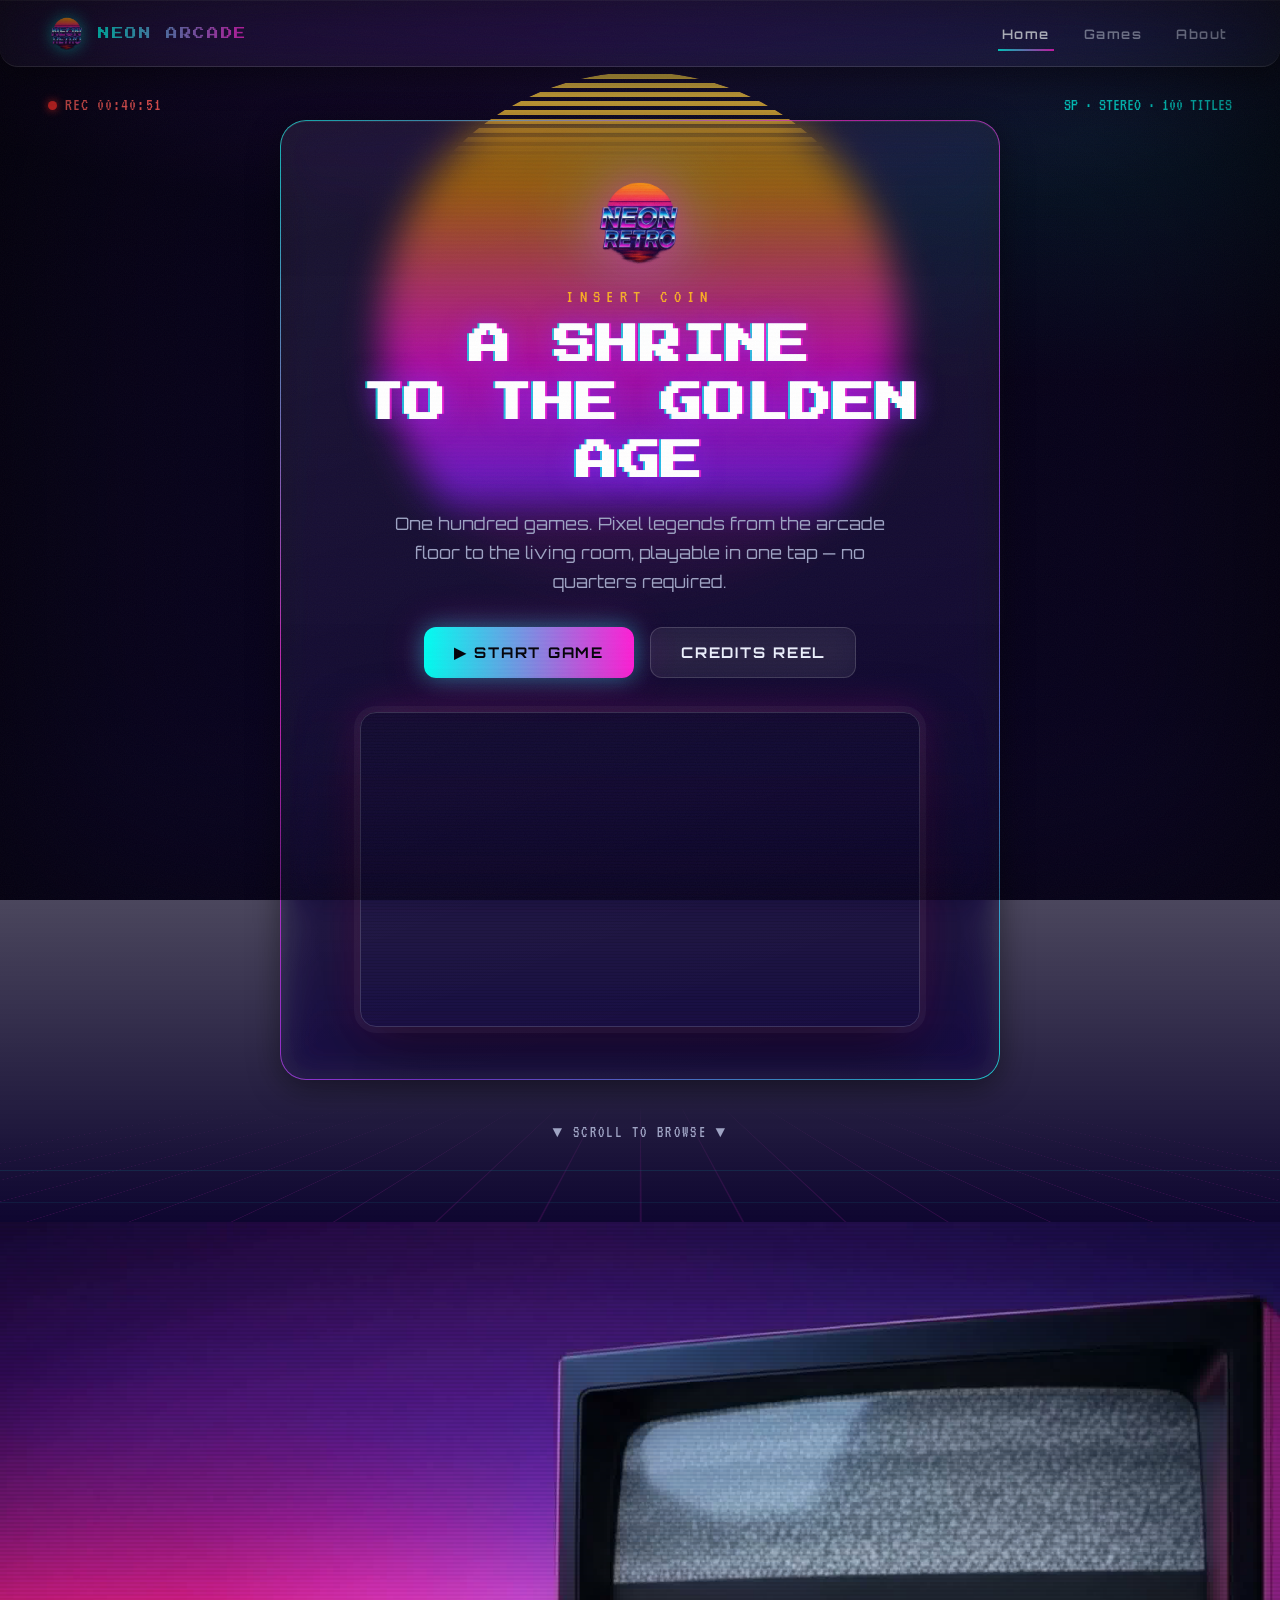
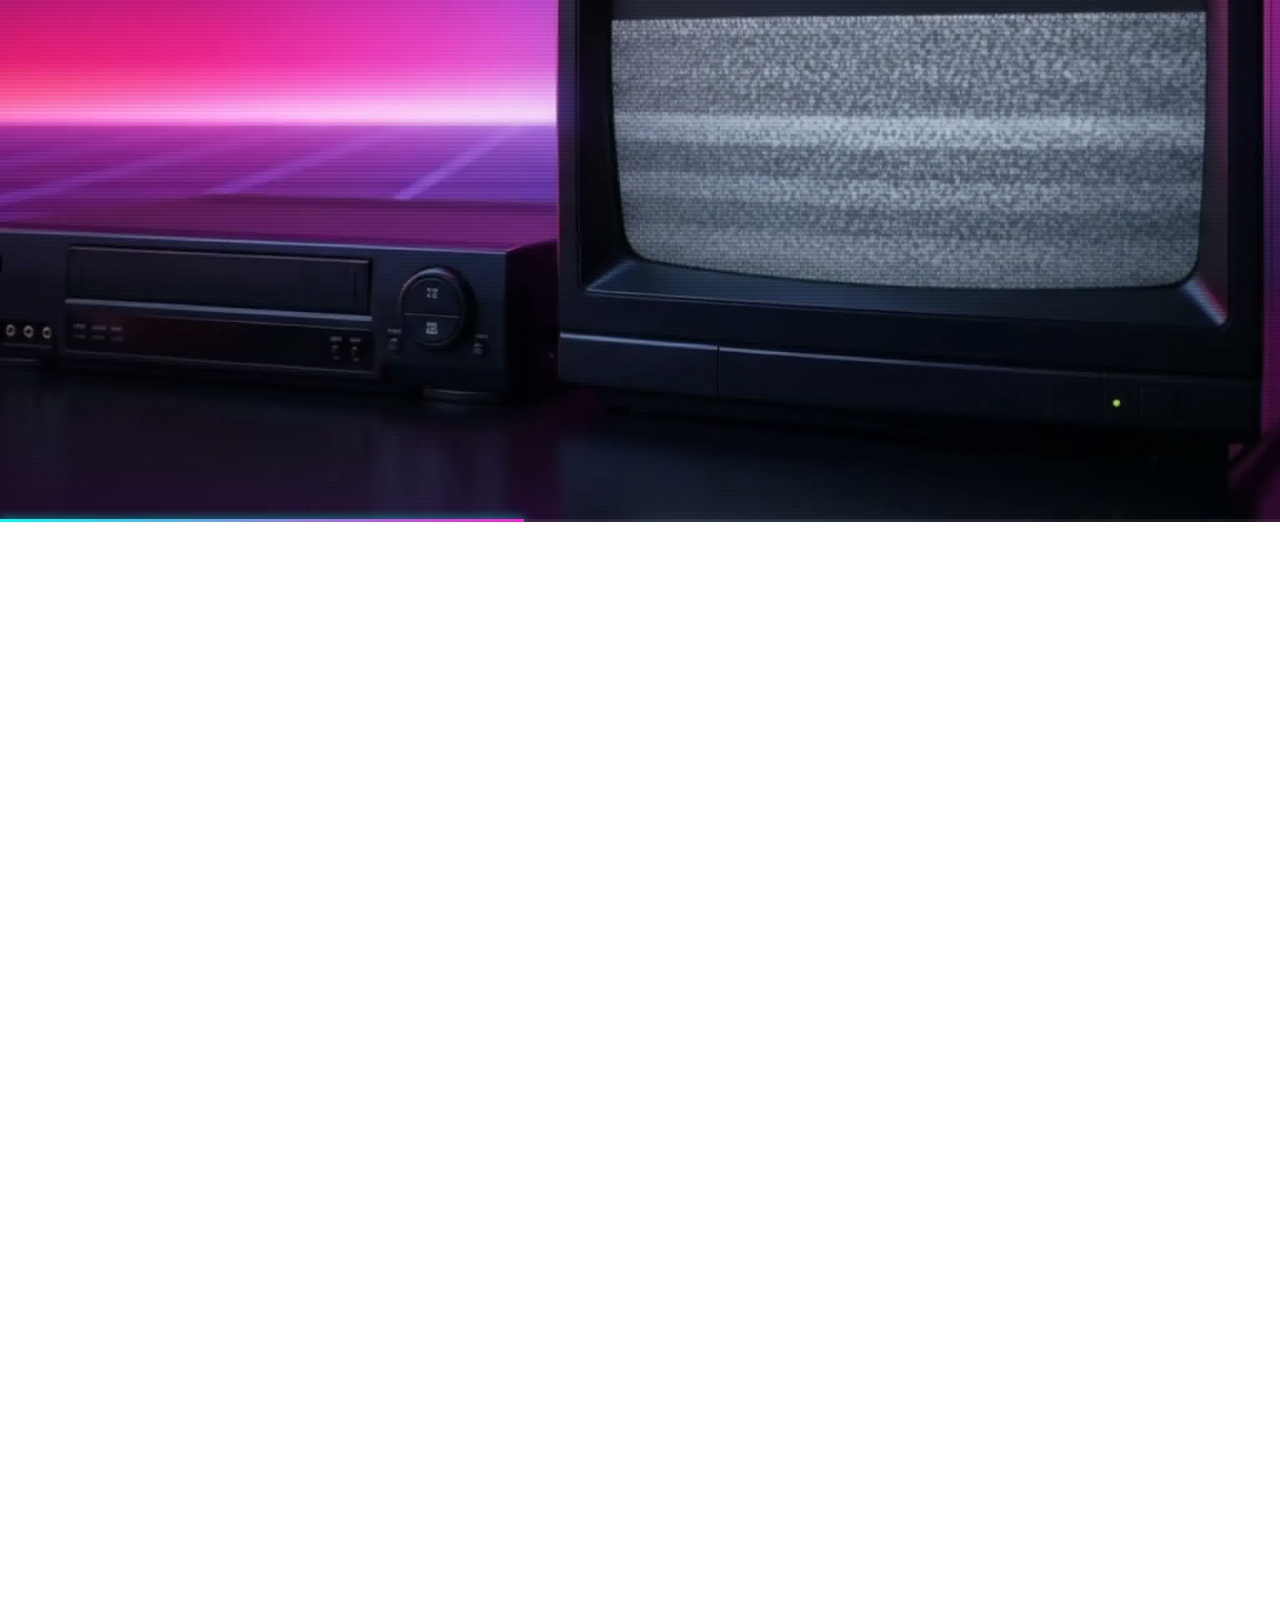
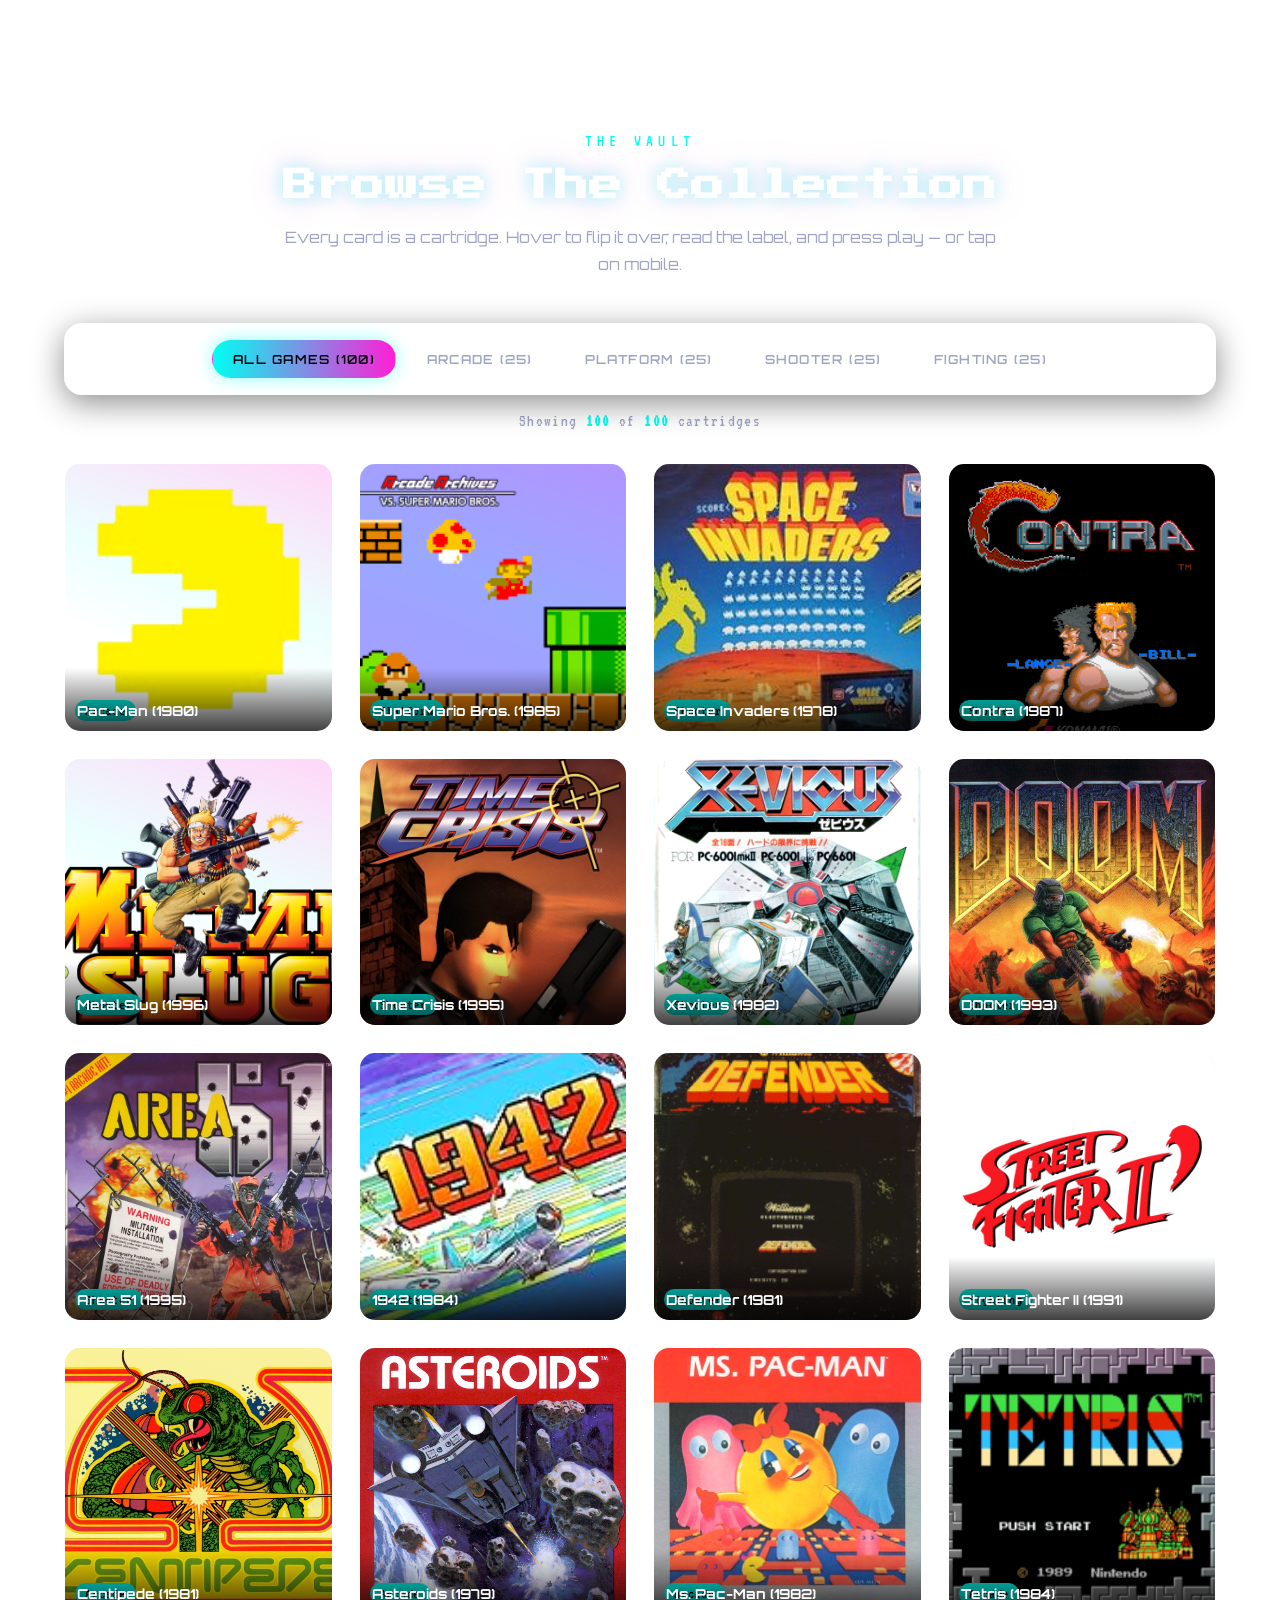
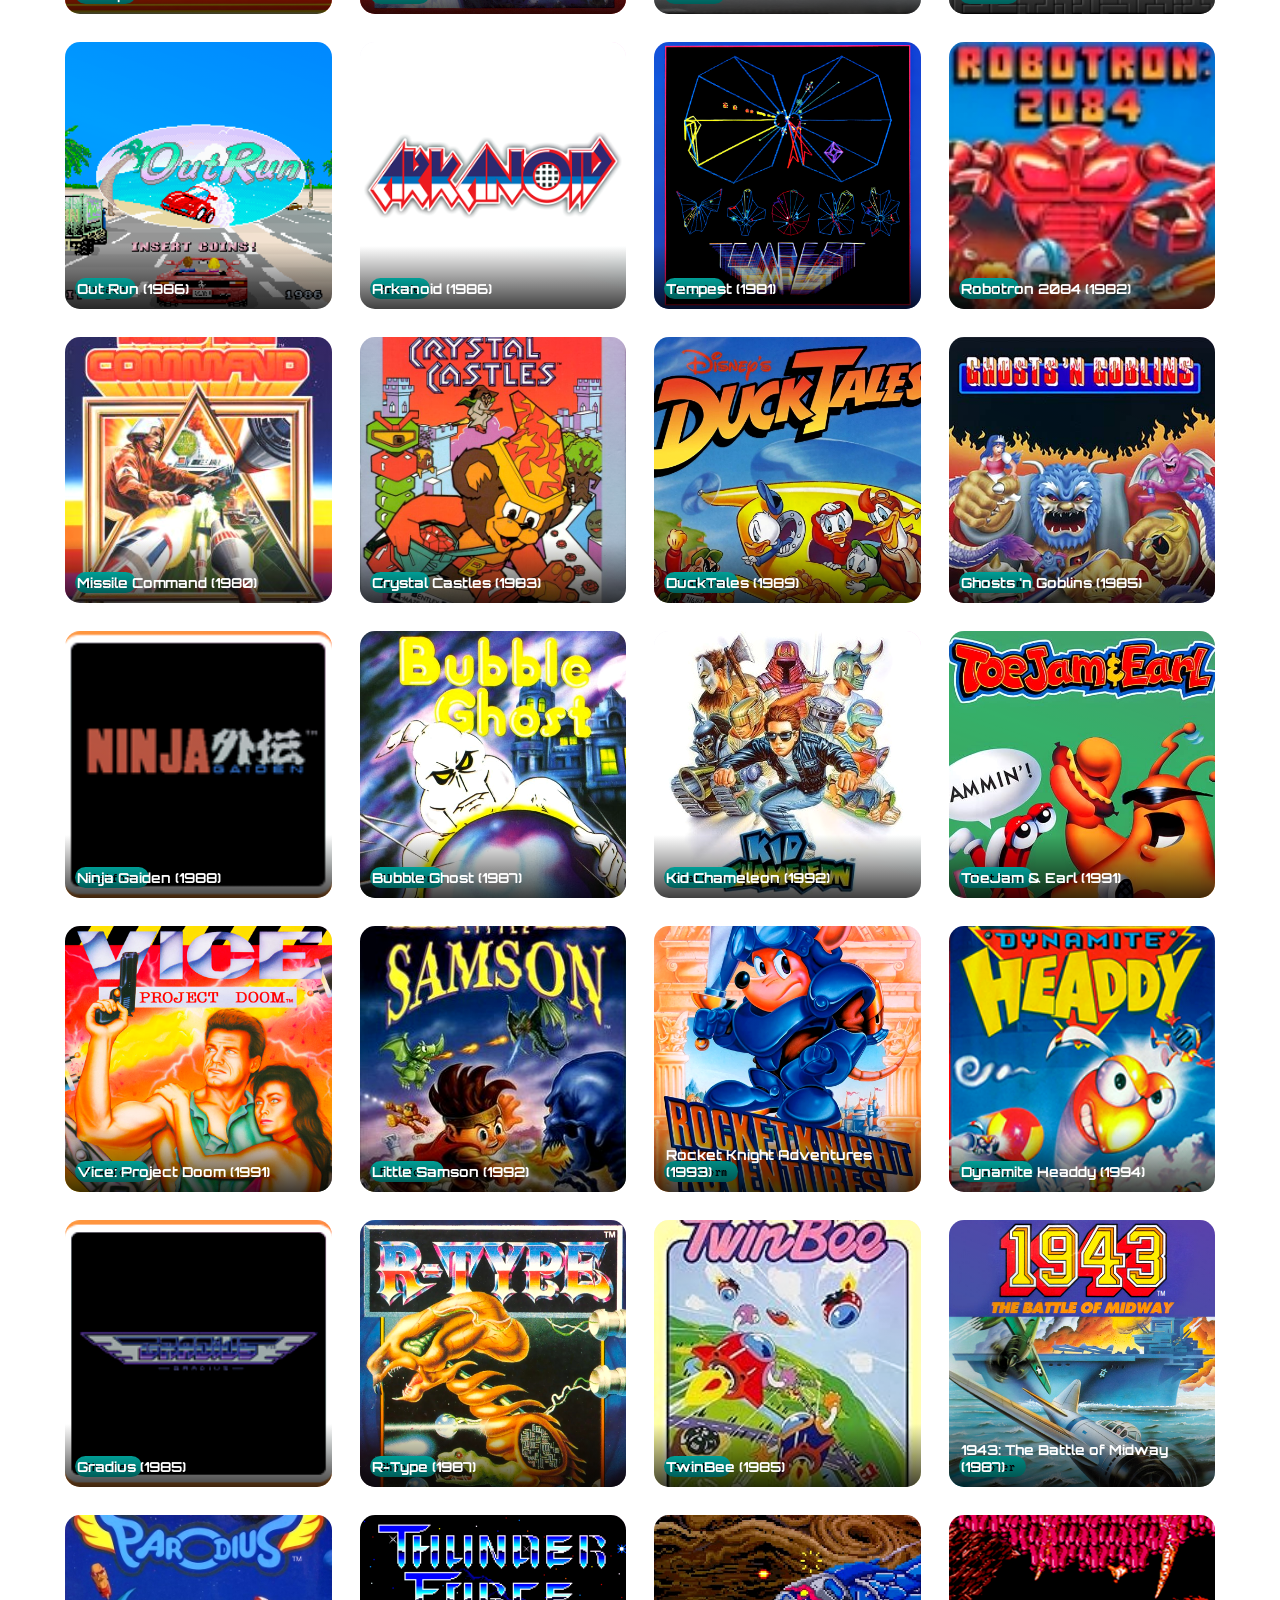
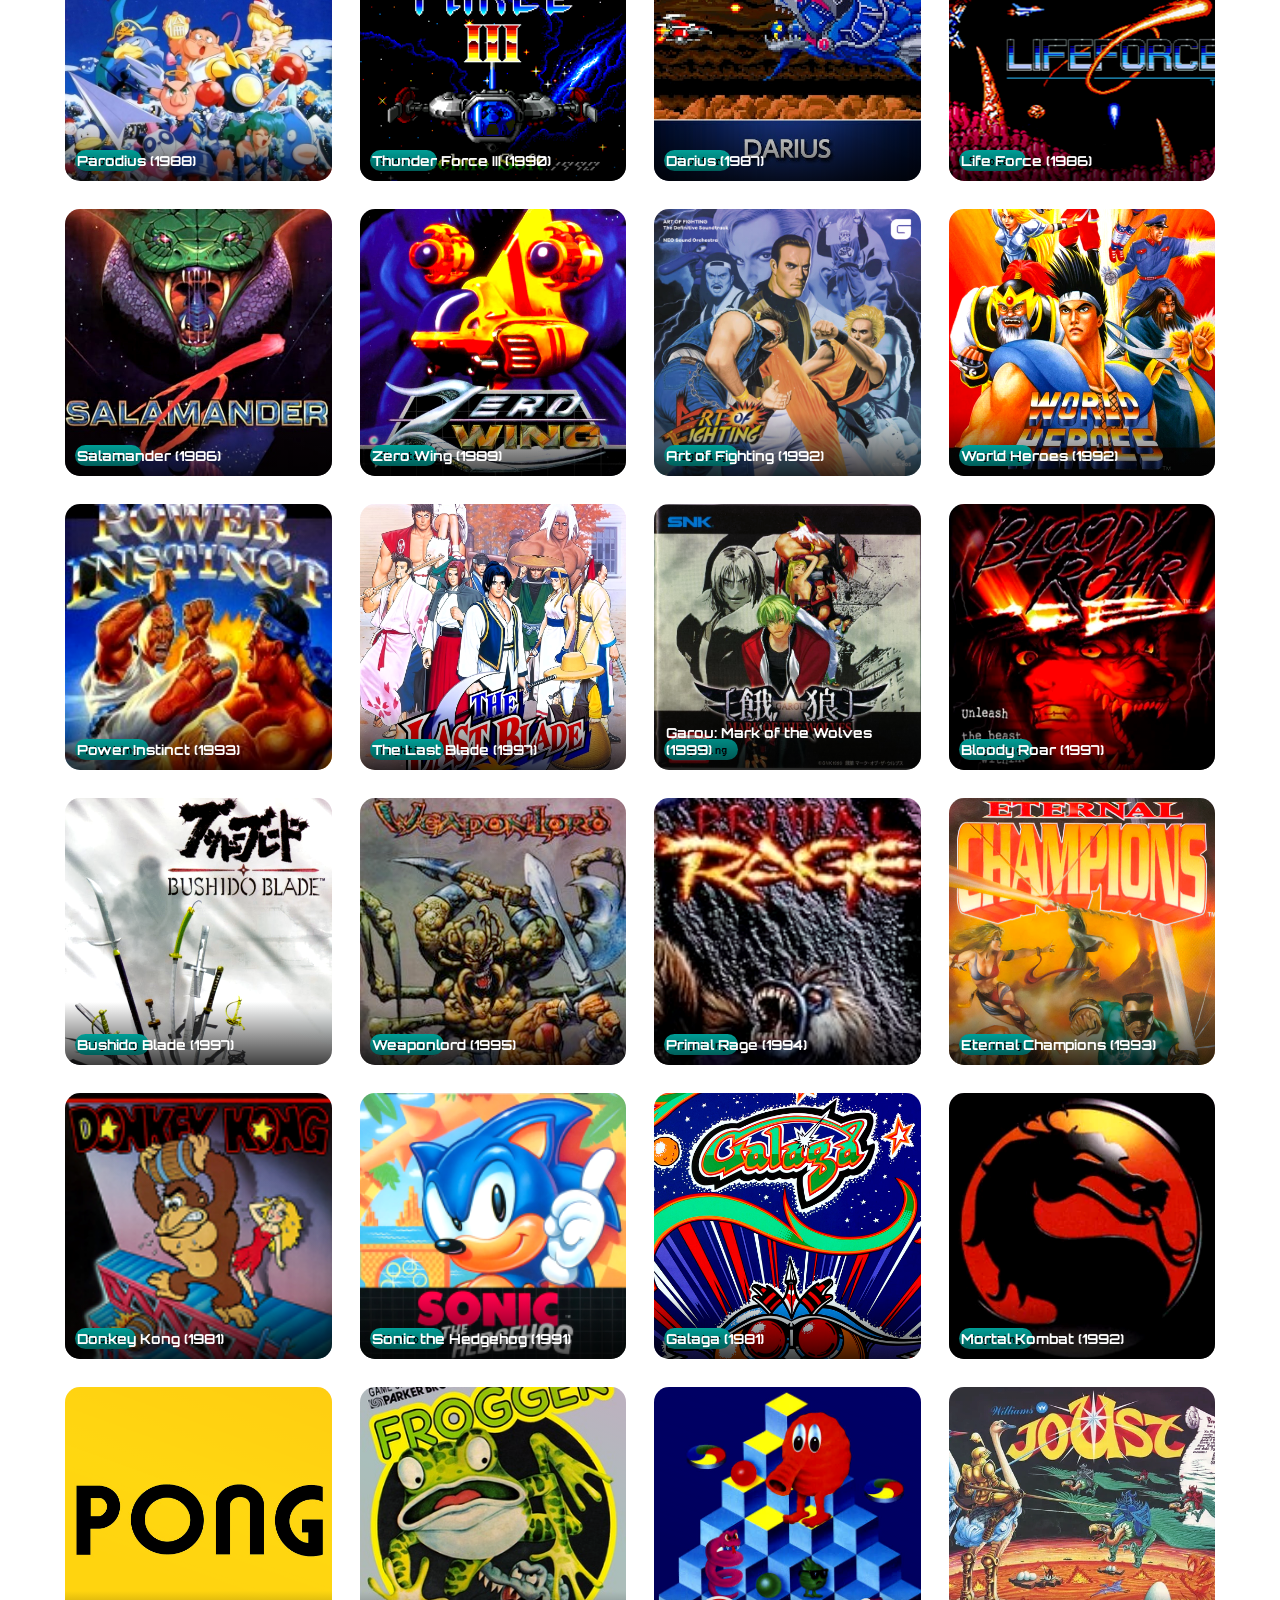
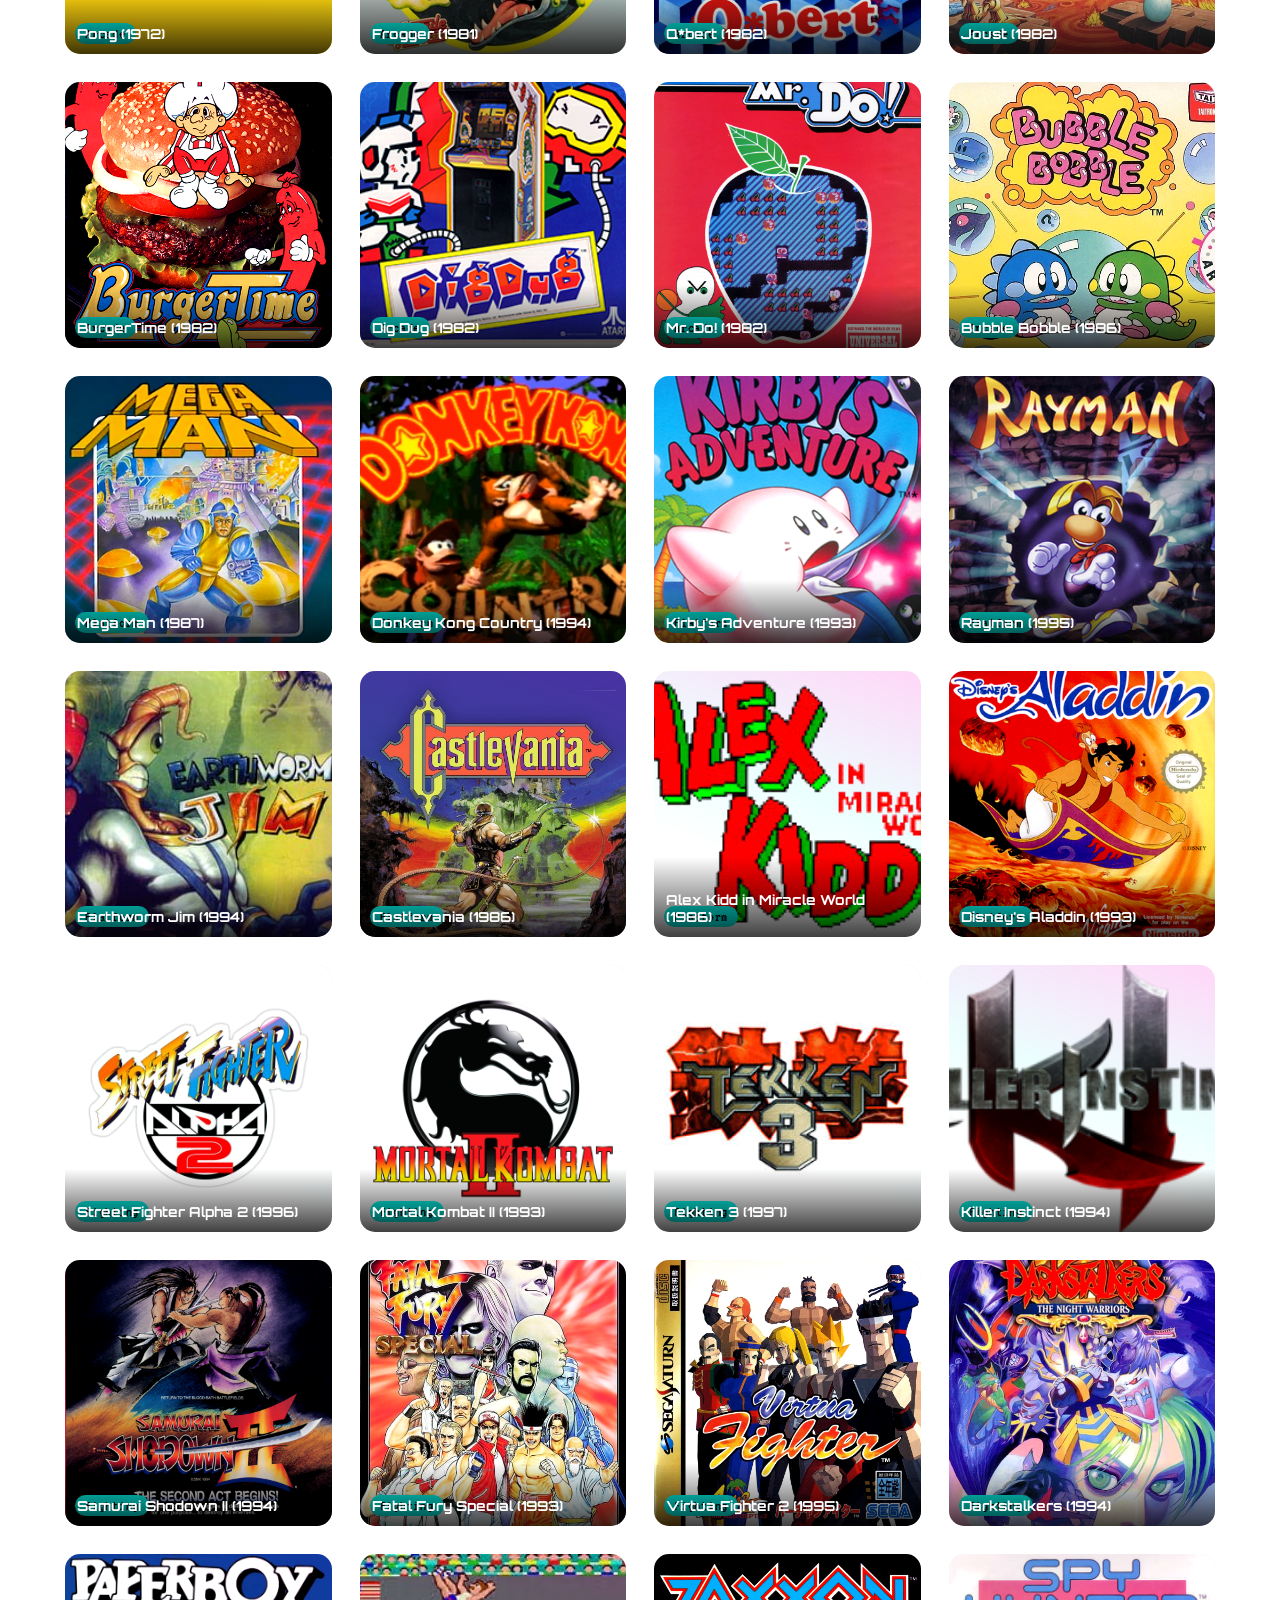
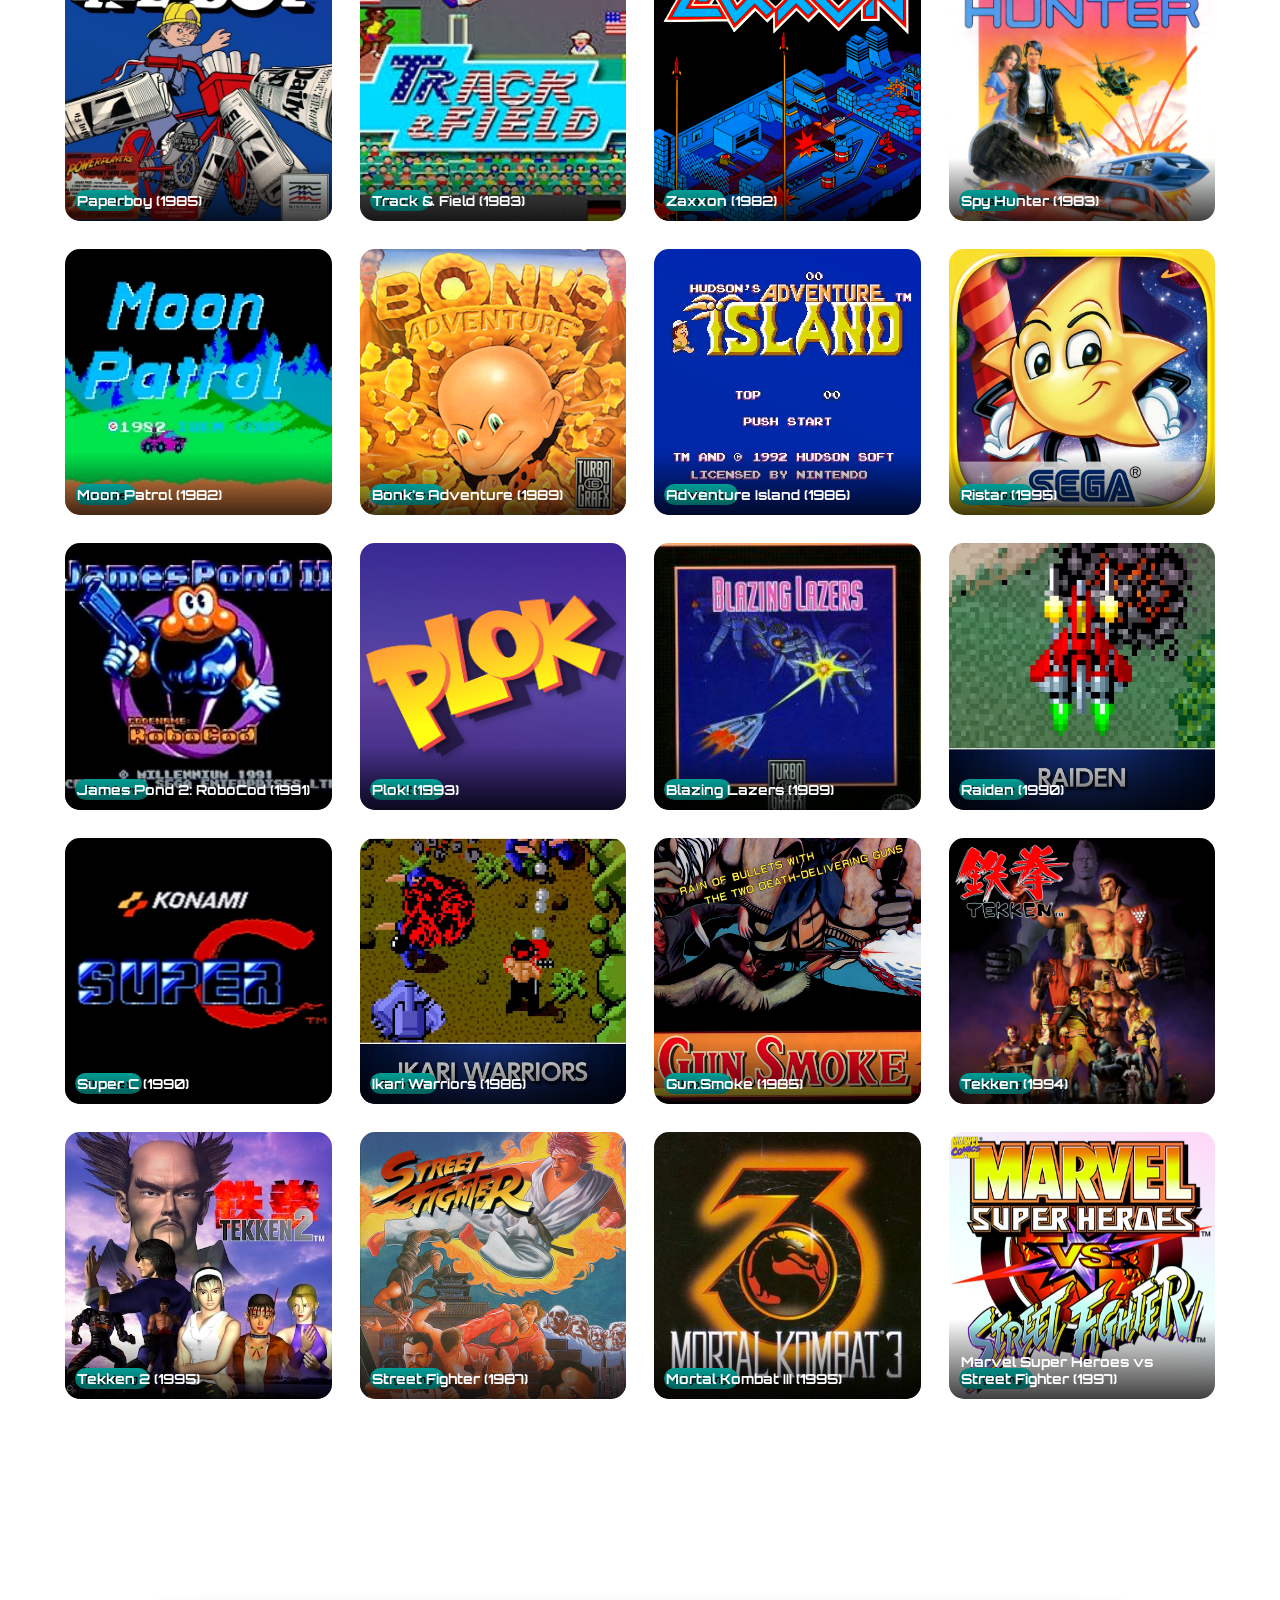
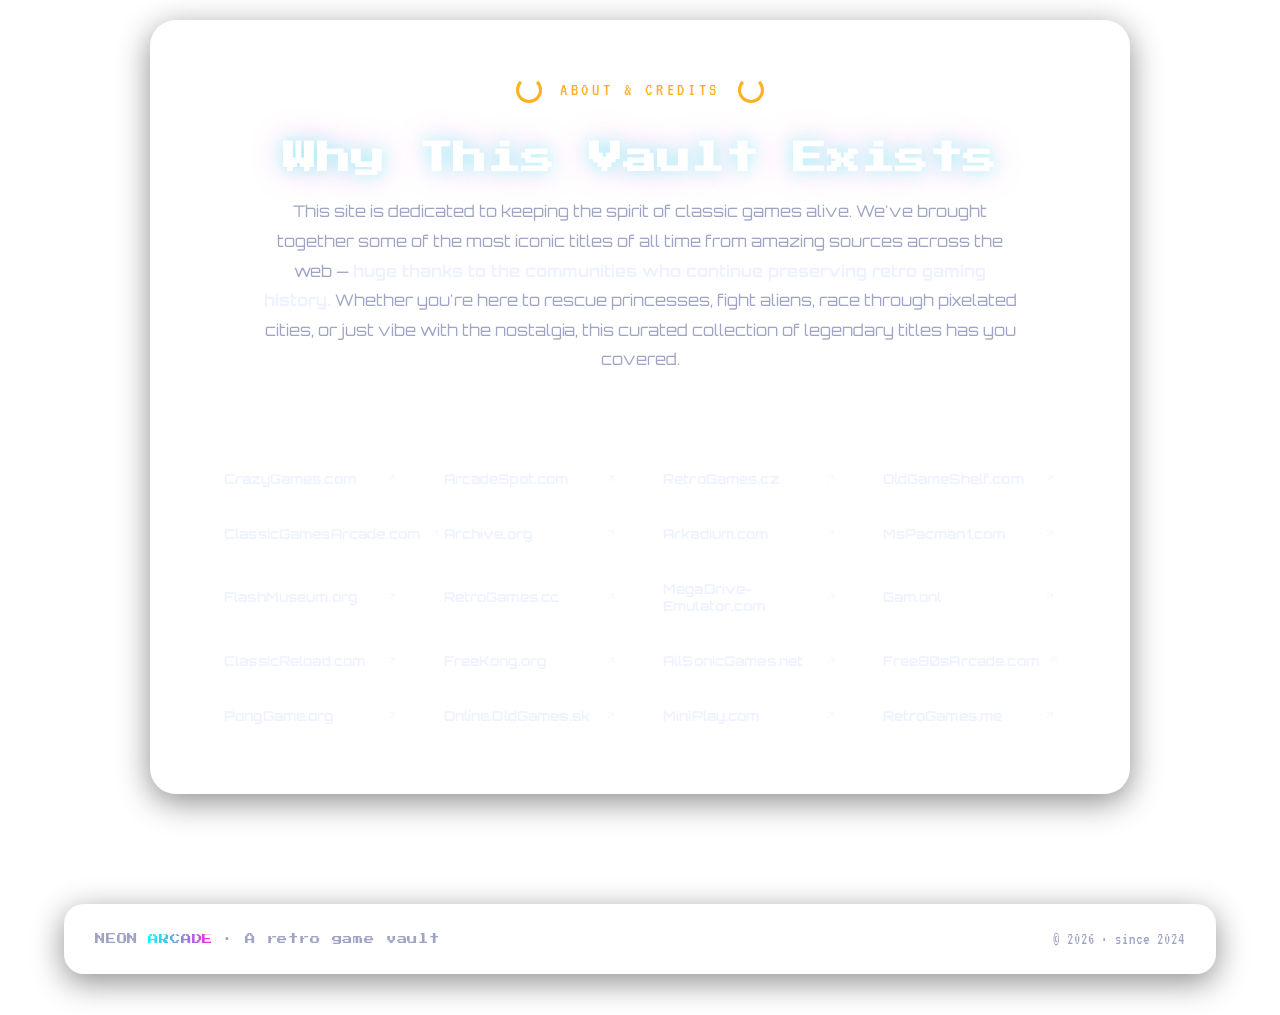
<file: index.html>
<!DOCTYPE html>
<html lang="en">
<head>
<meta charset="UTF-8" />
<meta name="viewport" content="width=device-width, initial-scale=1.0" />
<title>NEON RETRO</title>
<link rel="icon" type="image/png" href="logo.png">
<link rel="preconnect" href="https://fonts.googleapis.com">
<link href="https://fonts.googleapis.com/css2?family=Press+Start+2P&family=Orbitron:wght@400;500;600;700;800;900&family=VT323&display=swap" rel="stylesheet">
<link rel="stylesheet" href="s.css">
</head>
<body>

  <div class="crt-scanlines"></div>
  <div class="grain"></div>
  <div class="vignette"></div>

  <!-- NAV -->
  <nav class="navbar glass" id="navbar">
    <a href="#hero" class="nav-brand">
      <img src="logo.png" alt="Neon Arcade logo">
      <span>NEON ARCADE</span>
    </a>
    <ul class="nav-links">
      <li><a href="#hero" class="nav-link active" data-target="hero">Home</a></li>
      <li><a href="#games" class="nav-link" data-target="games">Games</a></li>
      <li><a href="#about" class="nav-link" data-target="about">About</a></li>
    </ul>
  </nav>

  <!-- HERO -->
  <section class="hero" id="hero">
    <video class="bg-video" autoplay muted loop playsinline>
      <source src="loop.mp4" type="video/mp4">
    </video>
    <div class="hero-tint"></div>
    <div class="sun"></div>
    <div class="grid-floor"></div>

    <div class="vhs-hud"><span class="dot"></span> REC <span id="recClock">00:00:00</span></div>
    <div class="vhs-hud-right">SP · STEREO · <span id="gameCountHud">100</span> TITLES</div>

    <div class="hero-cartridge glass">
      <img class="hero-logo" src="logo.png" alt="Neon Arcade logo">
      <div class="hero-eyebrow">Insert Coin</div>
      <h1 class="hero-title">A SHRINE<br>TO THE GOLDEN AGE</h1>
      <p class="hero-sub">One hundred games. Pixel legends from the arcade floor to the living room, playable in one tap — no quarters required.</p>
      <div class="hero-ctas">
        <a href="#scene" class="btn btn-primary" id="btnStartGame">▶ Start Game</a>
        <a href="#about" class="btn btn-ghost">Credits Reel</a>
      </div>
      <div class="hero-screen">
        <video autoplay muted loop playsinline>
          <source src="SIGNUPVID1.mp4" type="video/mp4">
        </video>
      </div>
    </div>

    <div class="scroll-cue">▼ SCROLL TO BROWSE ▼</div>
  </section>

  <!-- 3D SCROLL-SCRUBBED FRAME SEQUENCE -->
  <section class="scene-wrap" id="scene">
    <div class="scene-sticky">
      <canvas id="sceneCanvas" class="scene-canvas"></canvas>
      <div class="scene-scanlines"></div>

      <!-- Top-Left Title (Disappears at frame 74) -->
      <div class="scene-caption" id="sceneCaption">
        <h2 class="scene-title">POWERING UP THE CARTRIDGE</h2>
      </div>

      <div class="scene-progress"><div class="scene-progress-bar" id="sceneProgressBar"></div></div>
      <div class="scene-side-status" id="sceneSideStatus"><span class="status-dot"></span><span id="sceneSideText">POWERING UP</span></div>
      <div class="scene-loading" id="sceneLoading">LOADING FRAMES&hellip;</div>
    </div>
  </section>

  <!-- GAMES -->
  <section id="games">
    <div class="section-head reveal">
      <div class="eyebrow">The Vault</div>
      <h2 class="section-title">Browse The Collection</h2>
      <p class="section-desc">Every card is a cartridge. Hover to flip it over, read the label, and press play — or tap on mobile.</p>
    </div>

    <div class="filter-bar glass reveal" id="filterBar"></div>
    <p class="result-count" id="resultCount"></p>

    <div class="game-grid" id="gameGrid"></div>
  </section>

  <!-- ABOUT -->
  <section id="about">
    <div class="about-wrap glass reveal">
      <div class="tape-strip"><div class="tape-reel"></div>ABOUT & CREDITS <div class="tape-reel"></div></div>
      <h2 class="section-title" style="text-align:center;">Why This Vault Exists</h2>
      <p class="about-copy">
        This site is dedicated to keeping the spirit of classic games alive. We've brought together some of the most iconic titles of all time from amazing sources across the web —
        <strong>huge thanks to the communities who continue preserving retro gaming history.</strong>
        Whether you're here to rescue princesses, fight aliens, race through pixelated cities, or just vibe with the nostalgia, this curated collection of legendary titles has you covered.
      </p>
      <h3 class="credits-title">Sources &amp; Thanks</h3>
      <div class="credits-grid" id="creditsGrid"></div>
    </div>
  </section>

  <footer class="glass">
    <div class="footer-brand">NEON<span class="grad">ARCADE</span> · A retro game vault</div>
    <div class="footer-meta">© <span id="year"></span> · since 2024</div>
  </footer>

<script src="j.js"></script>
</body>
</html>
</file>
<file: s.css>
:root{
    --void-0:#050212;
    --void-1:#0a0420;
    --void-2:#0e0630;
    --cyan:#00fff2;
    --magenta:#ff1fd6;
    --purple:#8b2fff;
    --amber:#ffb020;
    --glass-fill:rgba(255,255,255,.055);
    --glass-fill-strong:rgba(255,255,255,.09);
    --glass-border:rgba(255,255,255,.16);
    --glass-border-bright:rgba(0,255,242,.35);
    --ink:#eef2ff;
    --ink-dim:#9fa4c4;
    --font-display:'Press Start 2P', cursive;
    --font-body:'Orbitron', sans-serif;
    --font-mono:'VT323', monospace;
  }

  *{margin:0;padding:0;box-sizing:border-box;}

  html{scroll-behavior:smooth;}

  body{
    background:
      radial-gradient(ellipse 120% 60% at 50% -10%, rgba(139,47,255,.35), transparent 60%),
      radial-gradient(ellipse 90% 50% at 85% 15%, rgba(0,255,242,.12), transparent 55%),
      linear-gradient(180deg, var(--void-0) 0%, var(--void-1) 40%, var(--void-2) 100%);
    background-attachment:fixed;
    color:var(--ink);
    font-family:var(--font-body);
    overflow-x:hidden;
    min-height:100vh;
  }

  ::selection{background:var(--magenta);color:#000;}

  a{color:inherit;}

  /* ---------- Ambient overlays ---------- */
  .crt-scanlines{
    position:fixed;inset:0;pointer-events:none;z-index:9999;
    background:repeating-linear-gradient(0deg, rgba(0,0,0,0) 0px, rgba(0,0,0,0) 2px, rgba(0,0,0,.10) 3px, rgba(0,0,0,0) 4px);
    mix-blend-mode:overlay;
    opacity:.5;
  }
  .grain{
    position:fixed;inset:0;pointer-events:none;z-index:9998;
    opacity:.04;
    background-image:url("data:image/svg+xml,%3Csvg xmlns='http://www.w3.org/2000/svg' width='120' height='120'%3E%3Cfilter id='n'%3E%3CfeTurbulence type='fractalNoise' baseFrequency='0.9' numOctaves='2' stitchTiles='stitch'/%3E%3C/filter%3E%3Crect width='100%25' height='100%25' filter='url(%23n)'/%3E%3C/svg%3E");
  }
  .vignette{
    position:fixed;inset:0;pointer-events:none;z-index:9997;
    box-shadow:inset 0 0 18vw rgba(0,0,0,.75);
  }

  .grid-floor{
    position:absolute;left:0;right:0;bottom:0;height:46vh;
    z-index:1;
    background-image:
      linear-gradient(rgba(0,255,242,.35) 1px, transparent 1px),
      linear-gradient(90deg, rgba(255,31,214,.28) 1px, transparent 1px);
    background-size:64px 64px;
    transform:perspective(360px) rotateX(62deg) scale(1.6);
    transform-origin:bottom;
    mask-image:linear-gradient(to top, rgba(0,0,0,.9), transparent 92%);
    -webkit-mask-image:linear-gradient(to top, rgba(0,0,0,.9), transparent 92%);
    animation:gridScroll 3.2s linear infinite;
    opacity:.55;
  }
  @keyframes gridScroll{
    from{background-position:0 0, 0 0;}
    to{background-position:0 64px, 0 0;}
  }

  .sun{
    position:absolute;left:50%;top:8vh;width:min(46vw,520px);aspect-ratio:1/1;
    transform:translateX(-50%);
    border-radius:50%;
    background:linear-gradient(180deg,#ffd54a 0%, var(--amber) 22%, var(--magenta) 55%, var(--purple) 82%, transparent 84%);
    background-size:100% 100%;
    -webkit-mask-image:repeating-linear-gradient(0deg, #000 0px, #000 5px, transparent 5px, transparent 9px);
    mask-image:repeating-linear-gradient(0deg, #000 0px, #000 5px, transparent 5px, transparent 9px);
    filter:blur(.3px) drop-shadow(0 0 60px rgba(255,31,214,.45));
    opacity:.85;
    z-index:0;
  }

  /* ---------- Glass utility ---------- */
  .glass{
    background:var(--glass-fill);
    -webkit-backdrop-filter:blur(18px) saturate(160%);
    backdrop-filter:blur(18px) saturate(160%);
    border:1px solid var(--glass-border);
    box-shadow:0 8px 32px rgba(0,0,0,.45), inset 0 1px 0 rgba(255,255,255,.08);
  }

  /* ---------- Nav ---------- */
  .navbar{
    position:fixed;top:0;left:0;right:0;z-index:500;
    display:flex;align-items:center;justify-content:space-between;
    padding:14px clamp(18px,4vw,48px);
    border-left:none;border-right:none;border-top:none;
    border-radius:0 0 18px 18px;
    transition:transform .5s ease, padding .3s ease;
  }
  .nav-brand{display:flex;align-items:center;gap:12px;text-decoration:none;}
  .nav-brand img{height:38px;width:auto;object-fit:contain;filter:drop-shadow(0 0 8px rgba(0,255,242,.6));}
  .nav-brand span{
    font-family:var(--font-display);font-size:.72rem;letter-spacing:.14em;
    background:linear-gradient(90deg,var(--cyan),var(--magenta));
    -webkit-background-clip:text;background-clip:text;color:transparent;
  }
  .nav-links{display:flex;align-items:center;gap:clamp(10px,2vw,28px);list-style:none;}
  .nav-links a{
    font-size:.82rem;letter-spacing:.12em;text-decoration:none;color:var(--ink-dim);
    font-weight:600;padding:6px 4px;position:relative;transition:color .25s ease;
  }
  .nav-links a::after{
    content:'';position:absolute;left:0;bottom:-3px;width:0%;height:2px;
    background:linear-gradient(90deg,var(--cyan),var(--magenta));
    transition:width .3s ease;
  }
  .nav-links a:hover, .nav-links a.active{color:var(--ink);}
  .nav-links a:hover::after, .nav-links a.active::after{width:100%;}

  /* ---------- Hero ---------- */
  .hero{
    position:relative;
    min-height:100svh;
    display:flex;flex-direction:column;align-items:center;justify-content:center;
    padding:120px 20px 80px;
    overflow:hidden;
    isolation:isolate;
  }
  .hero video.bg-video{
    position:absolute;inset:0;width:100%;height:100%;object-fit:cover;
    opacity:.28;z-index:-3;
  }
  .hero-tint{
    position:absolute;inset:0;z-index:-2;
    background:linear-gradient(180deg, rgba(5,2,18,.35) 0%, rgba(5,2,18,.55) 55%, var(--void-2) 100%);
  }

  .vhs-hud{
    position:absolute;top:96px;left:clamp(16px,4vw,48px);
    font-family:var(--font-mono);font-size:1.1rem;letter-spacing:.06em;
    color:#ff5b5b;display:flex;align-items:center;gap:8px;z-index:5;
  }
  .vhs-hud .dot{width:9px;height:9px;border-radius:50%;background:#ff2b2b;box-shadow:0 0 8px #ff2b2b;animation:blink 1.1s steps(2) infinite;}
  @keyframes blink{50%{opacity:0;}}
  .vhs-hud-right{
    position:absolute;top:96px;right:clamp(16px,4vw,48px);
    font-family:var(--font-mono);font-size:1.1rem;color:var(--cyan);opacity:.85;z-index:5;
  }

  .hero-cartridge{
    position:relative;z-index:5;
    width:min(720px,92vw);
    padding:clamp(28px,5vw,52px);
    border-radius:26px;
    text-align:center;
    background:linear-gradient(160deg, rgba(255,255,255,.08), rgba(255,255,255,.02));
    position:relative;
  }
  .hero-cartridge::before{
    content:'';position:absolute;inset:-1px;border-radius:26px;padding:1px;
    background:linear-gradient(135deg,var(--cyan),var(--magenta),var(--purple),var(--cyan));
    -webkit-mask:linear-gradient(#000 0 0) content-box, linear-gradient(#000 0 0);
    -webkit-mask-composite:xor;mask-composite:exclude;
    opacity:.7;
    pointer-events:none;
  }
  .hero-logo{height:96px;object-fit:contain;margin:0 auto 18px;display:block;filter:drop-shadow(0 0 22px rgba(255,31,214,.55)) drop-shadow(0 0 40px rgba(0,255,242,.35));animation:floaty 4.5s ease-in-out infinite;}
  @keyframes floaty{0%,100%{transform:translateY(0);}50%{transform:translateY(-8px);}}

  .hero-eyebrow{
    font-family:var(--font-mono);font-size:1.15rem;letter-spacing:.35em;
    color:var(--amber);text-transform:uppercase;margin-bottom:10px;
  }
  .hero-title{
    font-family:var(--font-display);
    font-size:clamp(1.6rem,5vw,2.6rem);
    line-height:1.4;
    color:#fff;
    letter-spacing:.02em;
    text-shadow:2px 0 0 rgba(255,31,214,.7), -2px 0 0 rgba(0,255,242,.7), 0 0 26px rgba(139,47,255,.6);
    margin-bottom:18px;
  }
  .hero-sub{
    font-size:clamp(.95rem,1.6vw,1.08rem);
    color:var(--ink-dim);
    max-width:520px;margin:0 auto 30px;
    line-height:1.7;
  }
  .hero-ctas{display:flex;flex-wrap:wrap;justify-content:center;gap:16px;margin-bottom:34px;}
  .btn{
    display:inline-flex;align-items:center;gap:10px;
    padding:15px 30px;border-radius:12px;
    font-family:var(--font-body);font-weight:700;font-size:.92rem;letter-spacing:.12em;
    text-decoration:none;text-transform:uppercase;cursor:pointer;border:none;
    transition:transform .25s ease, box-shadow .25s ease;
  }
  .btn-primary{
    color:#04030a;
    background:linear-gradient(90deg,var(--cyan),var(--magenta));
    box-shadow:0 0 22px rgba(0,255,242,.4), 0 0 40px rgba(255,31,214,.25);
  }
  .btn-primary:hover{transform:translateY(-3px) scale(1.02);box-shadow:0 0 30px rgba(0,255,242,.65), 0 0 60px rgba(255,31,214,.4);}
  .btn-ghost{
    color:var(--ink);
    background:var(--glass-fill);
    border:1px solid var(--glass-border);
    -webkit-backdrop-filter:blur(12px);backdrop-filter:blur(12px);
  }
  .btn-ghost:hover{border-color:var(--glass-border-bright);color:var(--cyan);}

  .hero-screen{
    position:relative;
    width:min(560px,90vw);aspect-ratio:16/9;
    border-radius:16px;overflow:hidden;
    margin:0 auto;
    border:1px solid var(--glass-border);
    box-shadow:0 0 0 6px rgba(255,255,255,.04), 0 20px 60px rgba(0,0,0,.6), 0 0 40px rgba(255,31,214,.25);
  }
  .hero-screen video{width:100%;height:100%;object-fit:cover;display:block;}
  .hero-screen::after{
    content:'';position:absolute;inset:0;
    background:repeating-linear-gradient(0deg, rgba(0,0,0,0) 0, rgba(0,0,0,0) 2px, rgba(0,0,0,.18) 3px);
    pointer-events:none;
  }

  .scroll-cue{
    margin-top:44px;font-family:var(--font-mono);font-size:1rem;color:var(--ink-dim);
    display:flex;flex-direction:column;align-items:center;gap:6px;letter-spacing:.15em;
    animation:pulseFade 2.4s ease-in-out infinite;
  }
  @keyframes pulseFade{0%,100%{opacity:.4;}50%{opacity:1;}}

  /* ---------- Sections shared ---------- */
  section{position:relative;z-index:2;padding:110px clamp(18px,5vw,64px);scroll-margin-top:80px;}
  #hero{scroll-margin-top:0;}
  .section-head{text-align:center;max-width:720px;margin:0 auto 46px;}
  .eyebrow{
    font-family:var(--font-mono);font-size:1.1rem;letter-spacing:.3em;color:var(--cyan);
    text-transform:uppercase;margin-bottom:10px;
  }
  .section-title{
    font-family:var(--font-display);
    font-size:clamp(1.35rem,3.4vw,2.1rem);
    color:#fff;
    text-shadow:0 0 18px rgba(0,255,242,.4), 0 0 34px rgba(255,31,214,.25);
    margin-bottom:14px;
    line-height:1.5;
  }
  .section-desc{color:var(--ink-dim);font-size:.98rem;line-height:1.7;}

  /* ---------- Category filters ---------- */
  .filter-bar{
    position:sticky;top:78px;z-index:100;
    display:flex;flex-wrap:wrap;gap:10px;justify-content:center;
    padding:16px;border-radius:18px;
    margin-bottom:46px;
  }
  .pill{
    border:1px solid var(--glass-border);
    background:rgba(255,255,255,.04);
    color:var(--ink-dim);
    padding:10px 20px;border-radius:999px;
    font-family:var(--font-body);font-weight:600;font-size:.78rem;letter-spacing:.1em;
    cursor:pointer;transition:all .25s ease;text-transform:uppercase;
  }
  .pill:hover{border-color:var(--glass-border-bright);color:var(--ink);}
  .pill.active{
    color:#04030a;
    background:linear-gradient(90deg,var(--cyan),var(--magenta));
    border-color:transparent;
    box-shadow:0 0 18px rgba(0,255,242,.45);
  }
  .result-count{
    text-align:center;font-family:var(--font-mono);font-size:1.05rem;color:var(--ink-dim);
    margin:-28px 0 34px;letter-spacing:.08em;
  }
  .result-count b{color:var(--cyan);}

  /* ---------- Game grid ---------- */
  .game-grid{
    display:grid;
    grid-template-columns:repeat(auto-fill, minmax(240px,1fr));
    gap:26px;
  }
  .game-card{
    aspect-ratio:1/1;
    position:relative;
    perspective:1400px;
    cursor:pointer;
    opacity:0;transform:translateY(24px);
    animation:cardIn .6s ease forwards;
  }
  @keyframes cardIn{to{opacity:1;transform:translateY(0);}}

  .card-inner{
    position:relative;width:100%;height:100%;
    transform-style:preserve-3d;
    transition:transform .7s cubic-bezier(.2,.8,.2,1);
    border-radius:16px;
  }
  .game-card:hover .card-inner, .game-card.flipped .card-inner{transform:rotateY(180deg);}

  .card-face{
    position:absolute;inset:0;
    backface-visibility:hidden;
    border-radius:16px;
    overflow:hidden;
  }
  .card-front{
    border:1px solid var(--glass-border);
  }
  .card-front img{width:100%;height:100%;object-fit:cover;display:block;filter:saturate(1.05) contrast(1.03);}
  .card-front::after{
    content:'';position:absolute;inset:0;
    background:linear-gradient(200deg, rgba(255,31,214,.18), rgba(0,255,242,.08) 45%, transparent 70%);
    mix-blend-mode:overlay;
  }
  .card-front .chip{
    position:absolute;bottom:10px;left:10px;
    font-family:var(--font-mono);font-size:.95rem;letter-spacing:.05em;
    padding:3px 10px;border-radius:999px;color:#04030a;
    background:var(--cyan);
  }
  .card-title-front{
    position:absolute;left:0;right:0;bottom:0;
    padding:34px 12px 12px;
    font-family:var(--font-body);font-weight:700;font-size:.86rem;color:#fff;
    background:linear-gradient(0deg, rgba(0,0,0,.75), transparent);
  }

  .card-back{
    transform:rotateY(180deg);
    background:linear-gradient(160deg, rgba(139,47,255,.18), rgba(10,4,32,.65));
    -webkit-backdrop-filter:blur(14px);backdrop-filter:blur(14px);
    border:1px solid var(--glass-border-bright);
    display:flex;flex-direction:column;align-items:center;justify-content:center;
    text-align:center;padding:20px;gap:8px;
    box-shadow:inset 0 0 30px rgba(255,31,214,.15);
  }
  .card-back h3{
    font-size:.95rem;color:var(--cyan);text-shadow:0 0 8px rgba(0,255,242,.5);
    font-weight:800;letter-spacing:.02em;
  }
  .card-back p{font-size:.8rem;line-height:1.5;color:var(--ink-dim);}
  .card-back .tag{
    font-family:var(--font-mono);font-size:.85rem;letter-spacing:.1em;
    color:#04030a;background:var(--magenta);padding:2px 12px;border-radius:999px;
  }
  .play-btn{
    margin-top:6px;
    padding:8px 18px;border-radius:8px;
    font-size:.75rem;font-weight:700;letter-spacing:.1em;text-transform:uppercase;
    text-decoration:none;color:#04030a;
    background:linear-gradient(90deg,var(--cyan),var(--magenta));
    box-shadow:0 0 14px rgba(0,255,242,.4);
    transition:transform .2s ease;
  }
  .play-btn:hover{transform:scale(1.06);}

  .no-results{
    text-align:center;padding:60px 20px;color:var(--ink-dim);
    font-family:var(--font-mono);font-size:1.2rem;grid-column:1/-1;
  }

  /* ---------- About ---------- */
  .about-wrap{
    max-width:980px;margin:0 auto;
    border-radius:26px;
    padding:clamp(28px,5vw,56px);
    position:relative;
    overflow:hidden;
  }
  .tape-strip{
    display:flex;align-items:center;justify-content:center;gap:18px;
    margin-bottom:30px;font-family:var(--font-mono);color:var(--amber);
    font-size:1.15rem;letter-spacing:.2em;
  }
  .tape-reel{
    width:26px;height:26px;border-radius:50%;
    border:3px solid var(--amber);
    border-top-color:transparent;
    animation:spin 2.4s linear infinite;
  }
  @keyframes spin{to{transform:rotate(360deg);}}

  .about-copy{
    color:var(--ink-dim);font-size:1rem;line-height:1.85;
    max-width:760px;margin:0 auto 40px;text-align:center;
  }
  .about-copy strong{color:var(--ink);}

  .credits-title{
    text-align:center;font-family:var(--font-body);font-weight:800;
    letter-spacing:.14em;color:#fff;margin-bottom:22px;font-size:1rem;text-transform:uppercase;
  }
  .credits-grid{
    display:grid;grid-template-columns:repeat(auto-fill,minmax(190px,1fr));
    gap:12px;
  }
  .credit-chip{
    display:flex;align-items:center;justify-content:space-between;gap:8px;
    padding:12px 16px;border-radius:12px;
    border:1px solid var(--glass-border);
    background:rgba(255,255,255,.03);
    text-decoration:none;color:var(--ink);
    font-size:.85rem;font-weight:600;letter-spacing:.01em;
    transition:all .25s ease;
  }
  .credit-chip:hover{
    border-color:var(--glass-border-bright);
    background:rgba(0,255,242,.06);
    color:var(--cyan);
    transform:translateY(-2px);
  }
  .credit-chip svg{width:13px;height:13px;flex:none;opacity:.6;}

  /* ---------- Footer ---------- */
  footer{
    position:relative;z-index:2;
    margin:0 clamp(18px,5vw,64px) 40px;
    border-radius:20px;
    padding:26px 30px;
    display:flex;flex-wrap:wrap;align-items:center;justify-content:space-between;
    gap:14px;
  }
  .footer-brand{display:flex;align-items:center;gap:10px;font-family:var(--font-display);font-size:.65rem;color:var(--ink-dim);letter-spacing:.08em;}
  .footer-brand span.grad{
    background:linear-gradient(90deg,var(--cyan),var(--magenta));
    -webkit-background-clip:text;background-clip:text;color:transparent;
  }
  .footer-meta{font-family:var(--font-mono);font-size:1rem;color:var(--ink-dim);letter-spacing:.06em;}

  /* ---------- 3D Scroll-Scrubbed Frame Sequence ---------- */
  .scene-wrap{
    position:relative;
    height:400vh;
    padding:0;
  }
  .scene-sticky{
    position:sticky;top:0;
    height:100svh;
    overflow:hidden;
    display:flex;flex-direction:column;align-items:center;justify-content:center;
    background:#000;
    isolation:isolate;
  }
  .scene-canvas{
    position:absolute;inset:0;z-index:0;
    width:100%;height:100%;
    display:block;
  }
  .scene-scanlines{
    position:absolute;inset:0;z-index:2;pointer-events:none;
    background:repeating-linear-gradient(0deg, rgba(0,0,0,0) 0px, rgba(0,0,0,0) 2px, rgba(0,0,0,.16) 3px, rgba(0,0,0,0) 4px);
    mix-blend-mode:overlay;
  }
  .scene-caption{
    position:absolute;z-index:5;text-align:center;max-width:720px;padding:0 24px;
    position:absolute;
    top:clamp(140px, 22vw, 260px);
    left:clamp(20px, 4.5vw, 64px);
    z-index:5;
    text-align:left;
    max-width:min(680px, 90vw);
    padding:0;
    pointer-events:none;
    opacity:1;
    transition:transform 0.4s cubic-bezier(0.16, 1, 0.3, 1), opacity 0.4s ease;
  }
  .scene-eyebrow{
    font-family:var(--font-mono);font-size:1.05rem;letter-spacing:0.35em;
    color:var(--cyan);text-transform:uppercase;margin-bottom:10px;
    text-shadow:0 0 14px rgba(0,255,242,0.6);
  }
  .scene-title{
    font-family:var(--font-display);
    font-size:clamp(1.4rem, 4.2vw, 2.4rem);
    font-size:clamp(1.05rem, 2.5vw, 1.85rem);
    color:#fff;
    letter-spacing:0.04em;
    line-height:1.4;
    text-shadow:2px 0 0 rgba(255,31,214,.8), -2px 0 0 rgba(0,255,242,.8), 0 0 32px rgba(0,255,242,.45);
    margin-bottom:12px;
    text-shadow:2px 0 0 rgba(255,31,214,.8), -2px 0 0 rgba(0,255,242,.8), 0 0 28px rgba(0,255,242,.45);
    margin:0;
  }
  .scene-sub{
    font-family:var(--font-mono);
    font-size:1.05rem;
    color:var(--ink-dim);
    letter-spacing:0.12em;
  }
  .scene-caption-end{
    opacity:0;
    pointer-events:none;
  }
  .scene-progress{
    position:absolute;bottom:0;left:0;right:0;z-index:5;
    height:3px;
    background:rgba(255,255,255,.07);
  }
  .scene-progress-bar{
    height:100%;width:0%;
    background:linear-gradient(90deg,var(--cyan),var(--magenta));
    box-shadow:0 0 10px var(--cyan);
  }
  .scene-loading{
    position:absolute;inset:0;z-index:6;display:flex;align-items:center;justify-content:center;
    font-family:var(--font-mono);font-size:1.1rem;letter-spacing:.25em;color:var(--cyan);
    background:var(--void-0);
    transition:opacity .6s ease;
    text-shadow:0 0 10px rgba(0,255,242,0.5);
  }
  .scene-loading.done{opacity:0;pointer-events:none;}

  .scene-side-status{
    position:absolute;z-index:5;
    top:50%;right:clamp(14px, 3vw, 40px);
    transform:translateY(-50%);
    display:flex;flex-direction:column;align-items:center;gap:10px;
    writing-mode:vertical-rl;
    font-family:var(--font-mono);
    font-size:.8rem;letter-spacing:.35em;text-transform:uppercase;
    color:var(--cyan);
    text-shadow:0 0 10px rgba(0,255,242,.6);
    opacity:0;pointer-events:none;
    transition:opacity .5s ease, color .5s ease, text-shadow .5s ease;
  }
  .scene-side-status.visible{opacity:.85;}
  .scene-side-status .status-dot{
    width:7px;height:7px;border-radius:50%;flex-shrink:0;
    background:currentColor;
    box-shadow:0 0 8px currentColor;
    animation:sideStatusBlink 1.1s steps(2,start) infinite;
  }
  .scene-side-status.powering-down{
    color:#ff3b4e;
    text-shadow:0 0 10px rgba(255,59,78,.65);
  }
  @keyframes sideStatusBlink{50%{opacity:.2;}}

  /* ---------- Reveal on scroll ---------- */
  .reveal{opacity:0;transform:translateY(30px);transition:opacity .8s ease, transform .8s ease;}
  .reveal.in{opacity:1;transform:translateY(0);}

  /* ---------- Responsive ---------- */
  @media (max-width:820px){
    .nav-links{display:none;}
    .filter-bar{top:70px;}
  }
  @media (max-width:520px){
    .game-grid{grid-template-columns:repeat(auto-fill,minmax(155px,1fr));}
    .game-card{aspect-ratio:unset;height:190px;}
    .vhs-hud, .vhs-hud-right{font-size:.95rem;top:80px;}
    section{padding:80px 16px;}
    .scene-wrap{height:300vh;}
  }

  @media (prefers-reduced-motion:reduce){
    *{animation-duration:.001ms !important; animation-iteration-count:1 !important; transition-duration:.001ms !important; scroll-behavior:auto !important;}
  }
</file>
